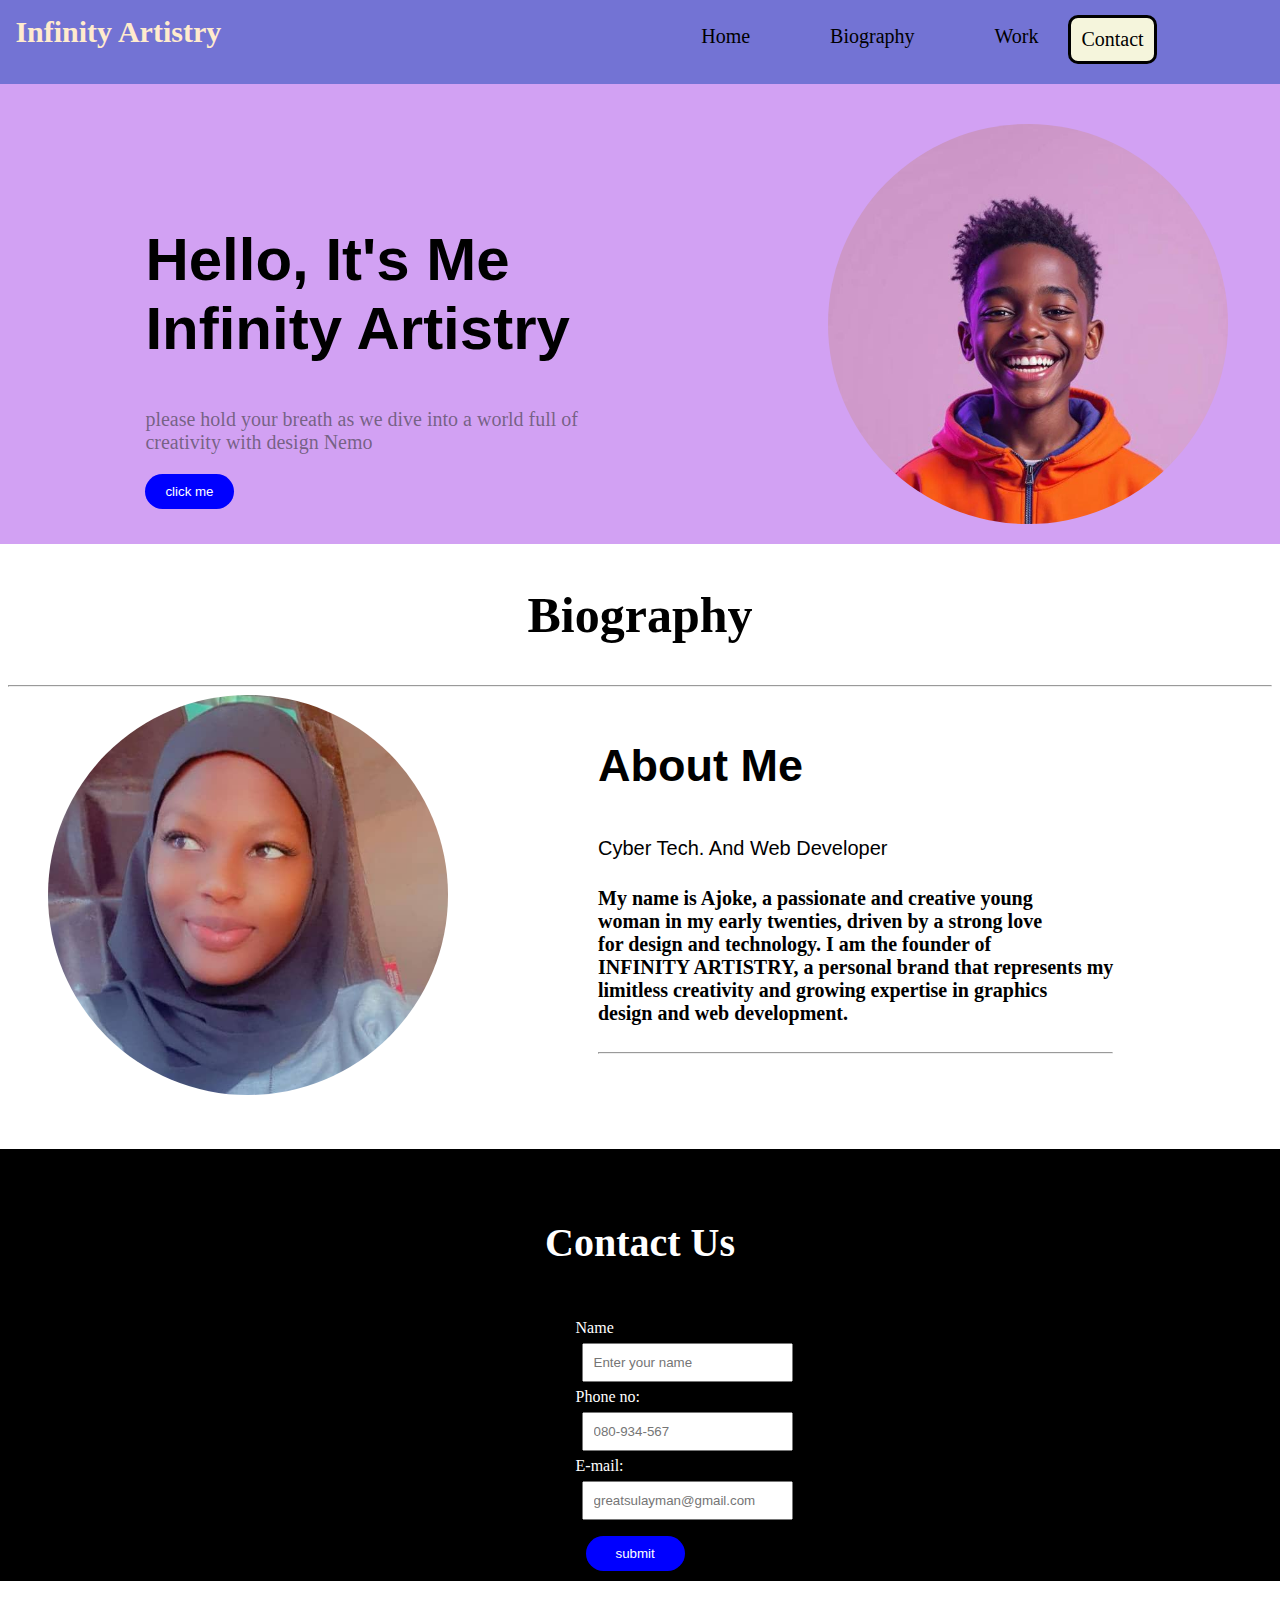
<file: index.html/index.html>
<!DOCTYPE html>
<html lang="en">
<head>
    <meta charset="UTF-8">
    <meta name="viewport" content="width=device-width, initial-scale=1.0">
    <title>Document</title>
    <link rel="stylesheet" href="style.css">
</head>
<body>
    <div class="tenth">
         <h1>Infinity Artistry</h1>
        <li>
           
            <ul>
                Home
            </ul>
            <ul>
                Biography
            </ul>
            <ul>
                Work
            </ul>
            <ul id="but">
                Contact
            </ul>
        </li>
    </div>
    <div id="new">
        <div id="timid">
        <h1 class="keep">Hello, It's Me <br><b>Infinity Artistry</b></h1>
        <p>please hold your breath as we dive into a world full of <br> creativity
            with design Nemo
        </p>
        <button>click me</button>
        </div>
        <img id="hit" src="thumbnails/dp.jpg" alt="profile">
    </div>
    <div>
        <h2 class="not">Biography</h2>
        <hr>
        <div class="set">
            <img class="start" src="thumbnails/profile.jpg" alt="profile" title="INFINITY ARTISTRY">
        
        <div class="lead">
            <h3 class="step">About Me</h3>
            
            <p class="mine">Cyber Tech. And Web Developer</p>
            <h4 class="count">My name is Ajoke, a passionate and creative young <br>
                 woman in my early twenties, driven by a strong love <br>
                  for design and technology. I am the founder of <br>
                  INFINITY ARTISTRY, a personal brand that represents my <br>
                   limitless creativity and growing expertise in graphics  <br>
                   design and web development.

</h4>
<hr>
            
        </div>
    </div>
<div class="dept">
    <h4 class="smile">Contact Us</h4>
    <form id="silent" action="submit.php">
        <label for="Name">Name</label> <br>
    <input type="text" id="name" placeholder="Enter your name" required> <br>
    <label for="tel"> Phone no:</label> <br>
    <input type="tel" id="phone number" placeholder="080-934-567" minlength="11" maxlength="12" required> <br>
    <label for="E-mail"> E-mail:</label> <br>
    <input type="E-mail" id="E-mail" placeholder="greatsulayman@gmail.com" required pattern=".+gmail.com"> <br>
    <button id="submit" type="submit">submit</button>
    </form>
    </div>
</body>
</html>
</file>
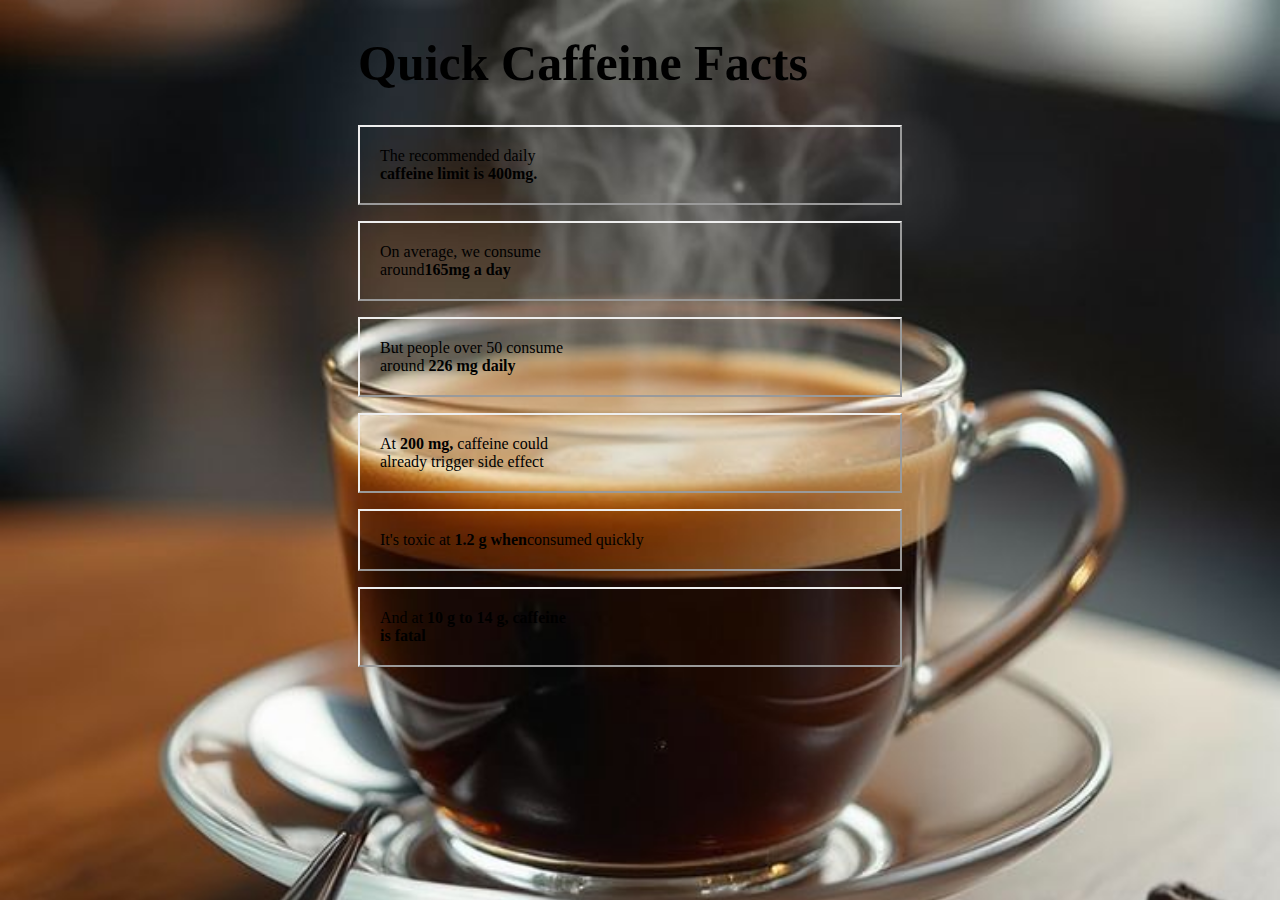
<file: index2.html/about.html>
<!DOCTYPE html>
<html lang="en">
<head>
    <meta charset="UTF-8">
    <meta name="viewport" content="width=device-width, initial-scale=1.0">
    <title>Document</title>
    <link rel="stylesheet" href="style.css">
    <style>
        body{
            background-image: url(s.jpg);
            background-repeat: no-repeat;
            background-position: center;
            background-size: cover;
        }
    </style>
</head>

<body>
    
    <div class="smeat">
    <h1 class="make">Quick Caffeine Facts</h1>
    <p>The recommended daily <br> <b>caffeine limit is 400mg.</b></p>
    <p>On average, we consume <br>around<b>165mg a day</b></p>
    <p>But people over 50 consume <br>around <b>226 mg daily</b></p>
    <p>At <b> 200 mg, </b> caffeine could <br>already trigger side effect</p>
    <p>It's toxic at <b>1.2 g when</b>consumed quickly</p>
    <p>And at <b>10 g to 14 g, caffeine <br>is fatal</b></p>
    </div>
    
</body>
</html>
</file>
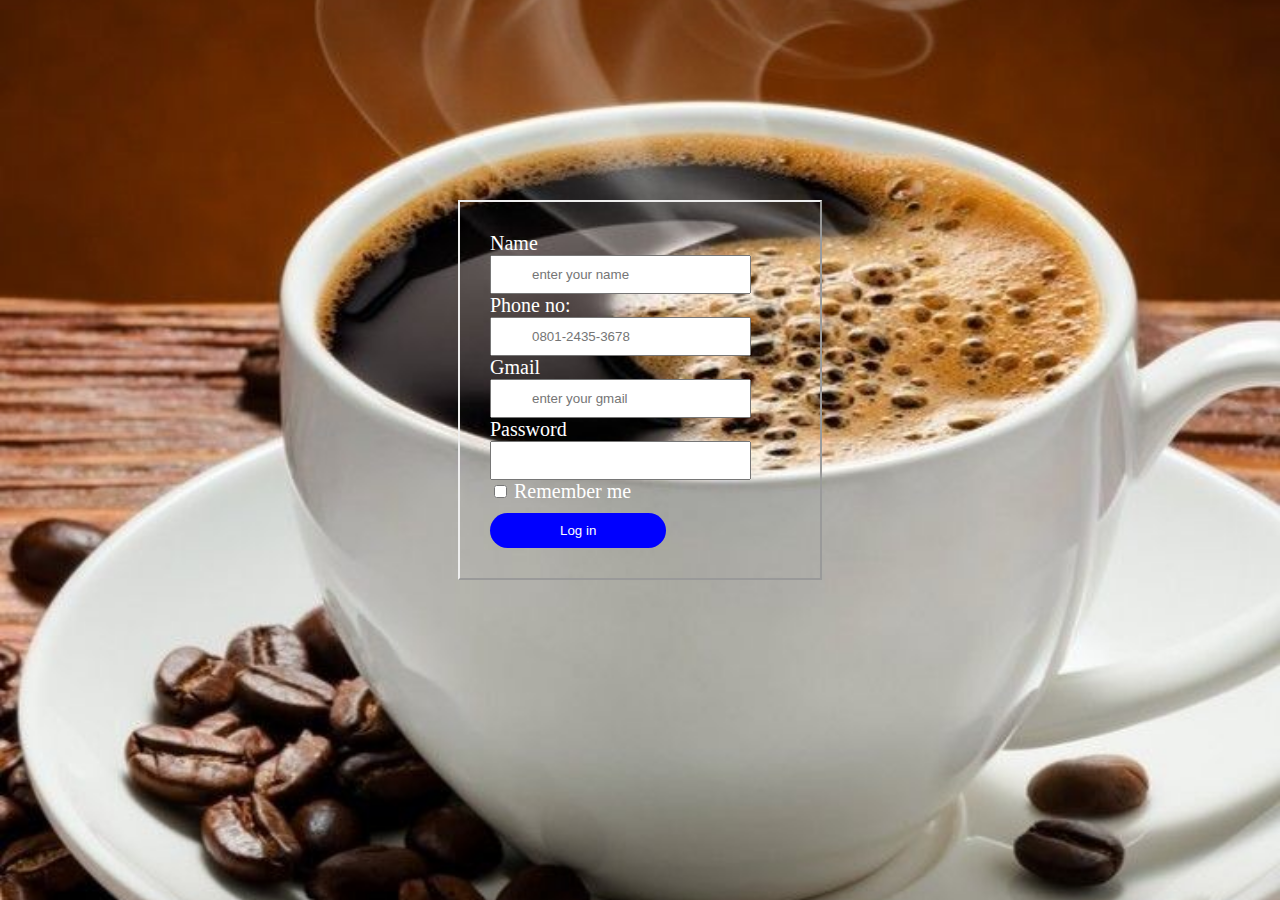
<file: index2.html/contact.html>
<!DOCTYPE html>
<html lang="en">
<head>
    <meta charset="UTF-8">
    <meta name="viewport" content="width=device-width, initial-scale=1.0">
    <title>Document</title>
    <link rel="stylesheet" href="style.css">
    <style>

        body{
            background-image: url(seat.jpg);

            background-repeat: no-repeat;
            background-position: center;
            background-size: cover;
        }
    </style>
</head>
<body>
    <div class="spill">
        <form class="seat" action="">
            <label for="Name">Name</label> <br>
            <input type="text" placeholder="enter your name" required> <br>
            <label for="tel">Phone no:</label> <br>
            <input type="tel" placeholder="0801-2435-3678" maxlength="12" minlength="11" required> <br>
            <label for="Gmail">Gmail</label> <br>
            <input type="Gmail" placeholder="enter your gmail" pattern=".+@gmail.com" required> <br>

             <label for="password">Password</label> <br>
            <input type="password" minlength="6" maxlength="10" required> <br>
           
            <input type="checkbox" name="smile"> 
             <label for="checkbox"> Remember me</label> <br>
           <button class="beat">Log in</button>
        </form>
        
    </div>
</body>
</html>
</file>
<file: index.html/style.css>
li{
    display: flex;
    padding-left: 400px;
    
}

ul{
    font-size: 20px;
    padding-top: 10px;
    padding-left: 80px;
}
ul:hover{
    text-decoration: underline;
    transition: 5s;
    color: white;
    cursor: progress;
}

h1{
    font-size: 30px;
    color: blanchedalmond;
    padding-left: 20px;
}
h1:hover{
    color: white;
    cursor: progress;
    transition: 5s;
    font-size: 40px;
}
.tenth h1:hover{
    transition: 5s;
}
.tenth{
    display: flex;
    background-color: rgb(115, 115, 212);
    margin-top: -1%;
    margin-left: -1%;
    margin-right: -1%;
    
}
#but{
    border: solid;
    padding: 10px;
    margin-left: 30px;
    background-color: beige;
    border-radius: 10px;
    
}
#timid h1{
font-size: 60px;
font-family: 'Segoe UI', Tahoma, Geneva, Verdana, sans-serif;
color: black;
padding-top: 100px;
padding-left: 150px;
}
#timid p{
    font-size: 20px;
    padding-left: 150px;
    padding-top: 5px;
    color: rgba(49, 49, 49, 0.582);
     
}
button{
    background-color: blue;
    color: white;
    padding: 10px;
    border: none;
    border-radius: 20px;
    padding-left: 20px;
    padding-right: 20px;
    margin-left: 150px;
}
button:hover{
    background-color: beige;
    color: black;
    transition: 5s;
    cursor: progress;
}
#hit{
    width: 400px;
    height: 400px;
    border-radius: 50%;
    margin-left: 250px;
    margin-top: 40px;
}
#new{
    display: flex;
    background-color: rgb(210, 161, 243);
    padding-bottom: 20px;
    margin-left: -1%;
    margin-right: -1%;
}
.not{
    color: black;
    text-align: center;
    font-size: 50px;
    transition: none;
}
.mine{
    font-size: 20px;
    font-family: 'Franklin Gothic Medium', 'Arial Narrow', Arial, sans-serif;
}
.step{
    font-size: 45px;
    font-family: Arial, Helvetica, sans-serif;
}
.start{
    width: 400px;
    height: 400px;
    border-radius: 50%;
    margin-left: 40px;
    cursor: progress;
}
.set{
    display: flex;
}
.lead{
    padding-left: 150px;
}
.count{
    font-size: 20px;
}
.smile{
    text-align: center;
    font-size: 40px;
    padding-top: 70px;
}
input{
    margin: 6px;
    padding-left: 10px;
    padding-right: 20px;
    padding-bottom: 10px;
    padding-top: 10px;
}
#silent{
    margin-left: 45%;
}
#submit{
    padding-left: 30px;
    padding-right: 30px;
    margin-left: 20%;
    margin: 10px;
}

.dept{
    background-color: black;
    color: white;
    margin-left: -1%;
    margin-right: -1%;
    margin-bottom: 20px;
    margin-top: 30px;
}
</file>
<file: index2.html/style.css>
.navbar ul{
    list-style-type: none;
    background-color: black;
    padding: 0px;
    margin: 0px;
    overflow: hidden;
    width: 100%;
    margin-left: -1%;
    margin-right: -1%;
    margin-top: -1%;
}
.navbar a{
    text-decoration: none;
    color: white;
    padding: 15px;
    display: block;
    text-align: center;
}
.navbar a:hover{
    background-color: rgba(146, 138, 138, 0.527);
}
.navbar li{
    float: left;
}
.nop{
    font-size: 25px;
    padding-top: 100px;
    
}
.meant{
    font-size: 100px;
}
.set{
    padding-left: 90px;
    color: white;
    
}
.smeat p{
    border: 2px solid;
    border-style: outset;
    padding: 20px;
    width: 500px;
}
.smeat{
    margin-left: 350px;
}
.smeat p:hover{
    background-color: antiquewhite;
    cursor: pointer;
}
.make{
    font-size: 50px;
}
.make:hover{
    color: bisque;
}
.seat input{
    padding: 10px;
    padding-left: 40px;
    padding-right: 40px;
}
.seat label{
    font-size: 20px;
    color: white;
}
.beat{
    background-color: blue;
    color: white;
    padding: 10px;
    padding-left: 70px;
    padding-right: 70px;
    border-radius: 30px;
    margin-top: 10px;
    border-color: none;
    border-style: none;
}
.beat:hover{
    background-color: black;
    
}
.spill{
    border: 2px solid;
    width: 300px;
    padding: 30px;
    margin-left: 450px;
    margin-top: 200px;
    border-style: outset;
}
</file>
